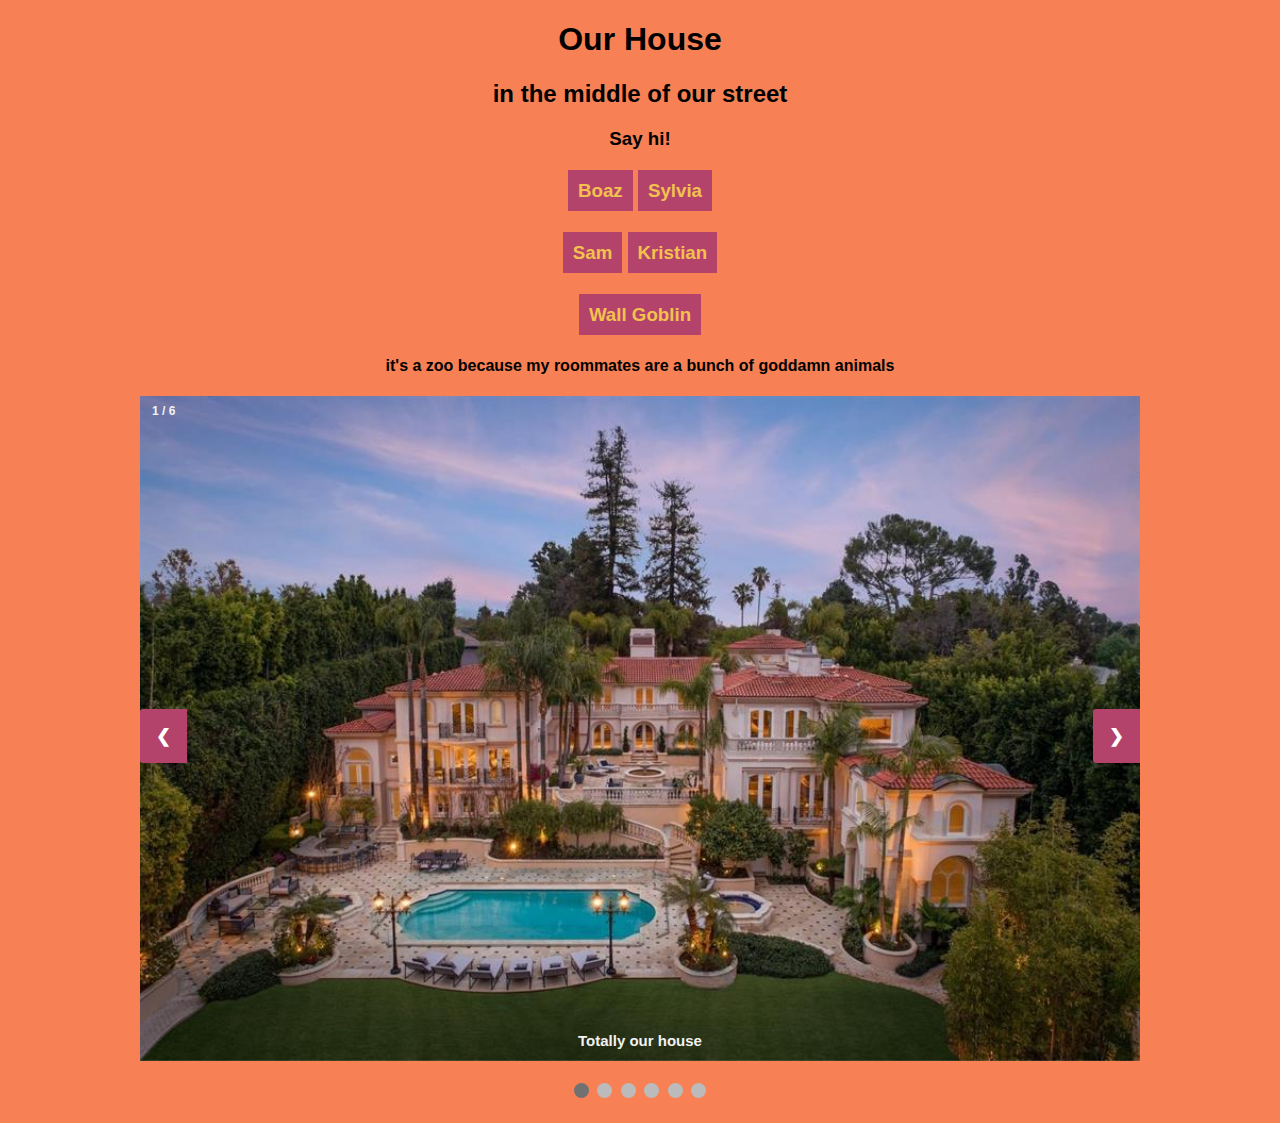
<file: index.html>
<!DOCTYPE html>

<head>
    <!-- General meta -->
    <meta name="viewport" content="width=device-width, initial-scale=1.0">
    <meta charset="UTF-8">

    <title>Welcome to the zoo</title>

    <link rel="stylesheet" type="text/css" href="css/index.css">

</head>
<body>
    <h1>Our House</h1>
    <h2>in the middle of our street</h2>

    <!-- Links to profile pages -->
    <h3>Say hi!
    <div class="link">
      <a href="boaz.html">Boaz</a>
      <a href="sylvia.html">Sylvia</a>
    </div>
    <div class="link">
      <a href="sam.html">Sam</a>
      <a href="kris.html">Kristian</a>
    </div>
    <div class="link">
      <a href="goblin.html">Wall Goblin</a>
    </h3>

    <h4>it's a zoo because my roommates are a bunch of goddamn animals<h4>



    <!-- Slideshow container -->
    <!-- I am lifting this ENTIRELY from W3schools! -->
    <!-- source: https://www.w3schools.com/howto/howto_js_slideshow.asp -->
<div class="slideshow-container">

 <!-- Full-width images with number and caption text -->
 <div class="mySlides fade">
   <div class="numbertext">1 / 6</div>
   <img src="img/house.jpg">
   <div class="text" alt="$500 million mansion">Totally our house</div>
 </div>

 <div class="mySlides fade">
   <div class="numbertext">2 / 6</div>
   <img src="img/boaz.JPG">
   <div class="text" alt="Boaz">Boaz</div>
 </div>

 <div class="mySlides fade">
   <div class="numbertext">3 / 6</div>
   <img src="img/sylvia.jpg">
   <div class="text" alt="Sylvia">Sylvia</div>
 </div>

 <div class="mySlides fade">
   <div class="numbertext">4 / 6</div>
   <img class="sampic" alt="Sam" src="img/sam.jpg">
   <div class="text">Sam</div>
 </div>

 <div class="mySlides fade">
   <div class="numbertext">5 / 6</div>
   <img class="krispic" alt="Kris" src="img/kris.jpeg">
   <div class="text">Kris</div>
 </div>

 <div class="mySlides fade">
   <div class="numbertext">6 / 6</div>
   <img class="gobpic" alt="Goblin" src="img/goblin.webp">
   <div class="text">Goblino</div>
 </div>

 <!-- Next and previous buttons -->
 <a class="prev" onclick="plusSlides(-1)">&#10094;</a>
 <a class="next" onclick="plusSlides(1)">&#10095;</a>
</div>
<br>

<!-- The dots/circles -->
<div style="text-align:center">
 <span class="dot" onclick="currentSlide(1)"></span>
 <span class="dot" onclick="currentSlide(2)"></span>
 <span class="dot" onclick="currentSlide(3)"></span>
 <span class="dot" onclick="currentSlide(4)"></span>
 <span class="dot" onclick="currentSlide(5)"></span>
 <span class="dot" onclick="currentSlide(6)"></span>
</div>

</body>
<foot>
  <script src="scripts/index.js"></script>
</foot>






<!-- -->
</file>
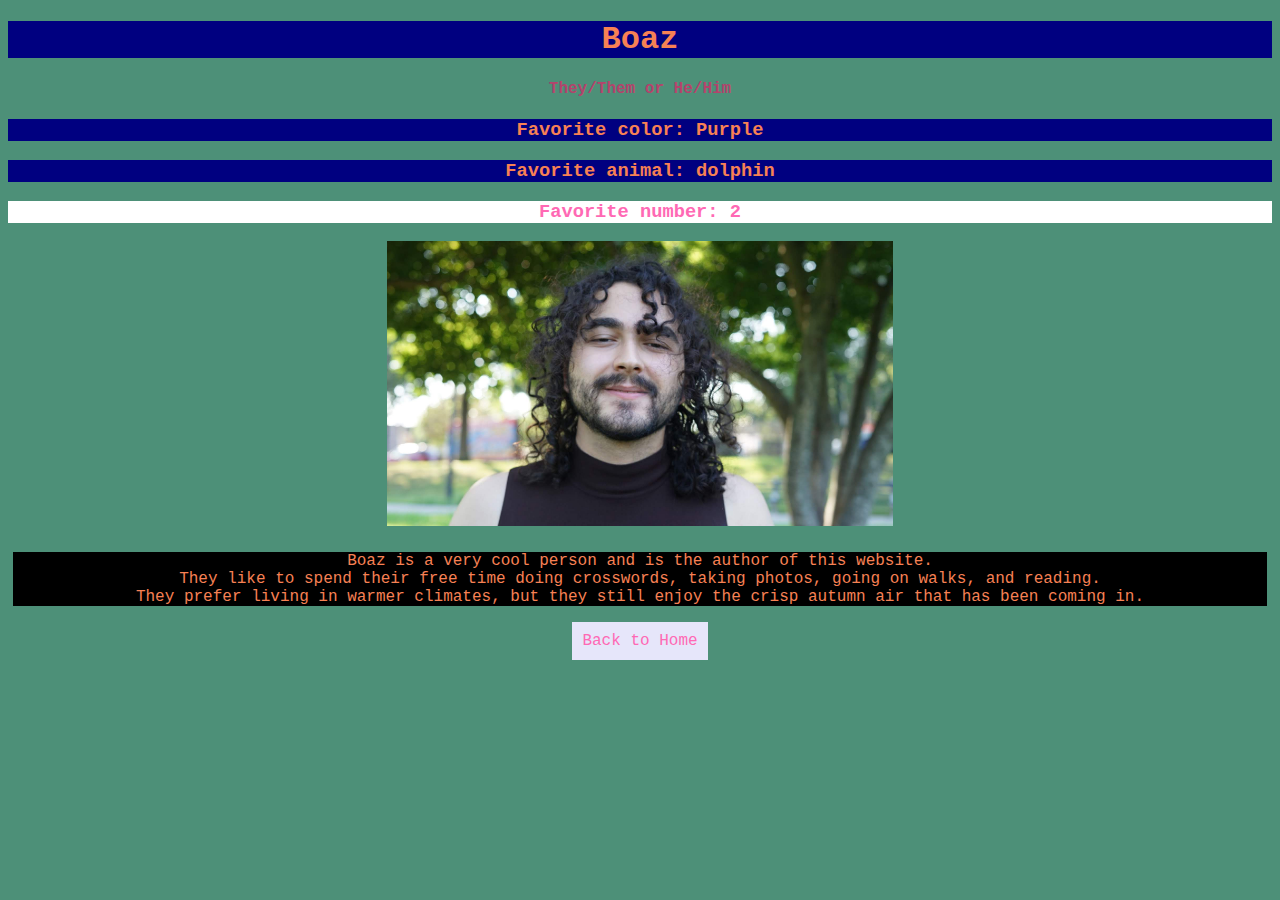
<file: boaz.html>
<!DOCTYPE html>
<head>
    <meta name="viewport" content="width=device-width, initial-scale=1.0">
    <meta charset="UTF-8">

    <title>Boaz's Page</title>

    <link rel="stylesheet" type="text/css" href="css/bio.css">
</head>
<body>
	<h1>Boaz</h1>
  <h4 id="pronouns">They/Them or He/Him<h4>
	<h3>Favorite color: Purple</h3>
	<h3>Favorite animal: dolphin</h3>
	<h3 id="fav-num">Favorite number: 2</h3>
  <img src="img/boaz.JPG" alt="Boaz OwO">
  <div>
  <p>
        Boaz is a very cool person and is the author of this website.
    <br>They like to spend their free time doing crosswords, taking photos, going on walks, and reading.
    <br>They prefer living in warmer climates, but they still enjoy the crisp autumn air that has been coming in.
    <br>
  </p>
</div>
  <div>
    <a href="index.html">Back to Home</a>
  </div>

</body>
</file>
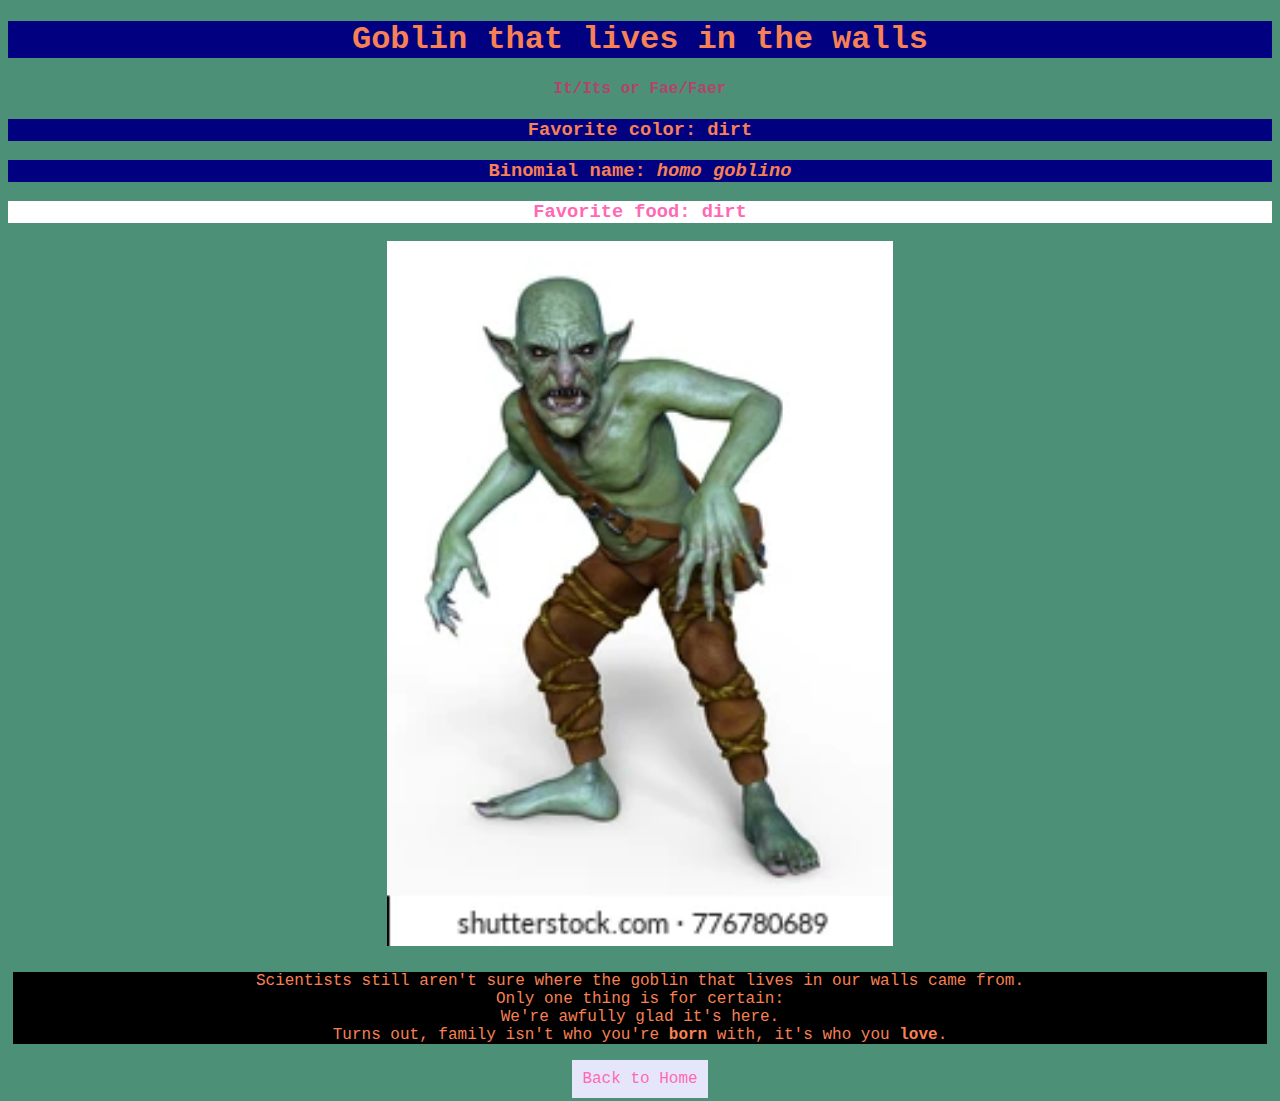
<file: goblin.html>
<!DOCTYPE html>
<head>
    <meta name="viewport" content="width=device-width, initial-scale=1.0">
    <meta charset="UTF-8">

    <title>Wall Goblin's Page</title>

    <link rel="stylesheet" type="text/css" href="css/bio.css">
</head>
<body>
	<h1>Goblin that lives in the walls</h1>
  <h4 id="pronouns">It/Its or Fae/Faer<h4>
	<h3>Favorite color: dirt</h3>
	<h3>Binomial name: <em>homo goblino</em></h3>
	<h3 id="fav-num">Favorite food: dirt</h3>
  <img src="img/goblin.webp" alt="goblin creature T_T">
  <div>
  <p>
    Scientists still aren't sure where the goblin that lives in our walls came from.<br>
    Only one thing is for certain:<br>
    We're awfully glad it's here.<br>
    Turns out, family isn't who you're <b>born</b> with, it's who you <b>love</b>.<br>
  </p>
</div>
  <div>
    <a href="index.html">Back to Home</a>
  </div>

</body>
</file>
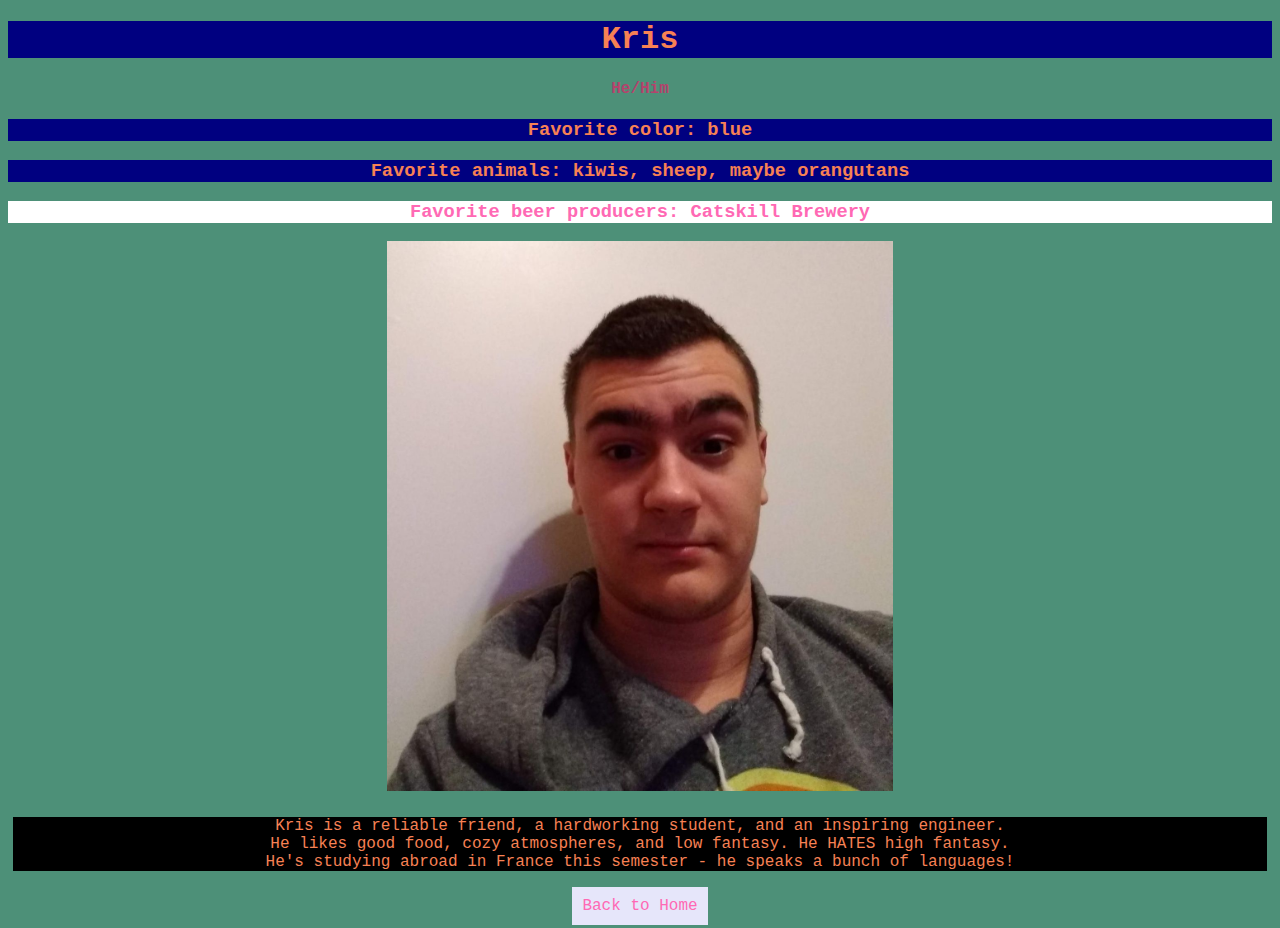
<file: kris.html>
<!DOCTYPE html>
<head>
    <meta name="viewport" content="width=device-width, initial-scale=1.0">
    <meta charset="UTF-8">

    <title>Kristian's Page</title>

    <link rel="stylesheet" type="text/css" href="css/bio.css">
</head>
<body>
	<h1>Kris</h1>
  <h4 id="pronouns">He/Him<h4>
	<h3>Favorite color: blue</h3>
	<h3>Favorite animals: kiwis, sheep, maybe orangutans</h3>
	<h3 id="fav-num">Favorite beer producers: Catskill Brewery</h3>
  <img src="img/kris.jpeg" alt="Kris O.O">
  <div>
  <p>
    Kris is a reliable friend, a hardworking student, and an inspiring engineer.<br>
    He likes good food, cozy atmospheres, and low fantasy. He HATES high fantasy.<br>
    He's studying abroad in France this semester - he speaks a bunch of languages!<br>
  </p>
</div>
  <div>
    <a href="index.html">Back to Home</a>
  </div>

</body>
</file>
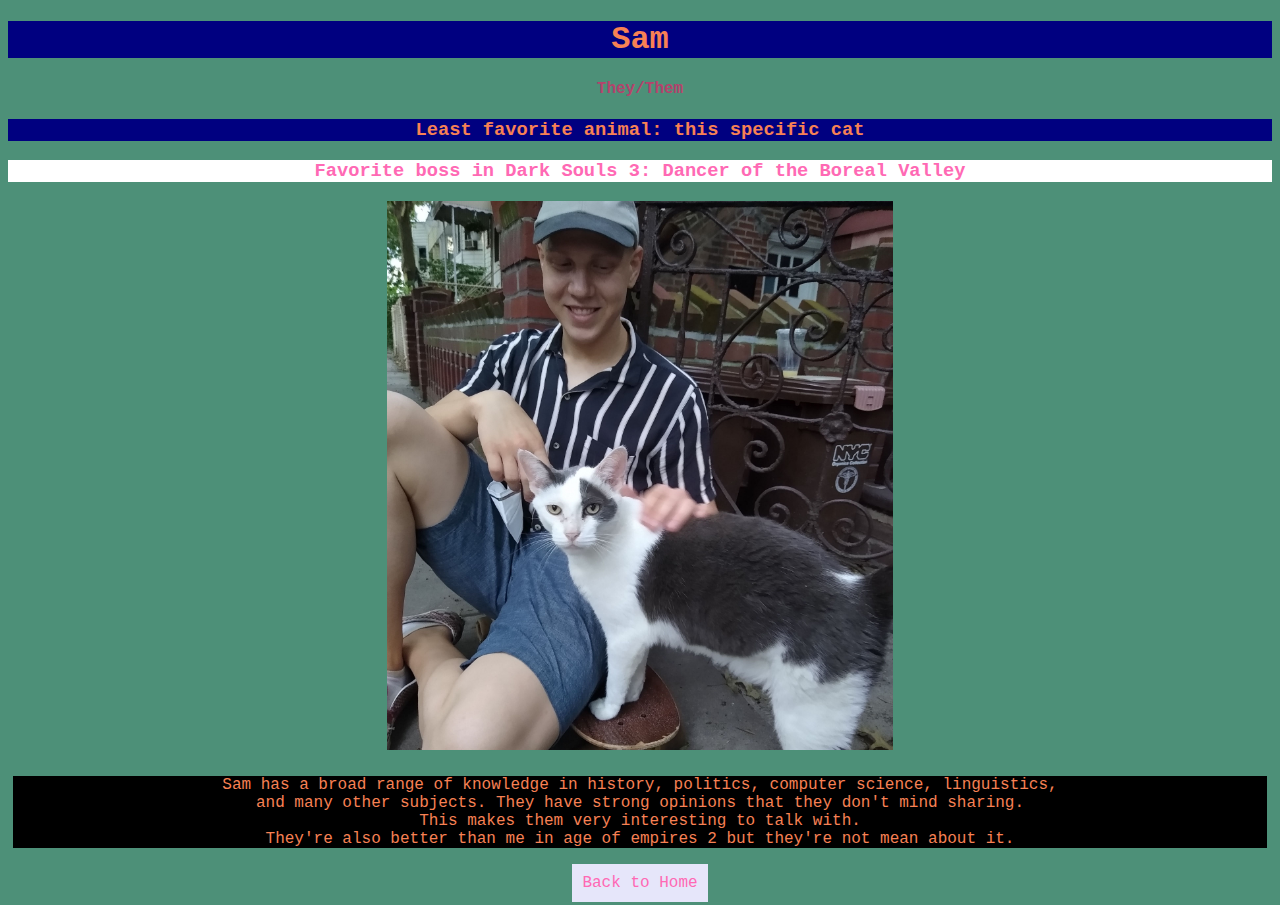
<file: sam.html>
<!DOCTYPE html>
<head>
    <meta name="viewport" content="width=device-width, initial-scale=1.0">
    <meta charset="UTF-8">

    <title>Sam's Page</title>

    <link rel="stylesheet" type="text/css" href="css/bio.css">
</head>
<body>
	<h1>Sam</h1>
  <h4 id="pronouns">They/Them<h4>
	<!-- <h3>Favorite color: </h3> -->
	<h3>Least favorite animal: this specific cat</h3>
	<h3 id="fav-num">Favorite boss in Dark Souls 3: Dancer of the Boreal Valley</h3>
  <img src="img/sam.jpg" alt="Sam >W<">
  <div>
  <p>
    Sam has a broad range of knowledge in history, politics, computer science, linguistics,<br>
    and many other subjects. They have strong opinions that they don't mind sharing.<br>
    This makes them very interesting to talk with.<br>
    They're also better than me in age of empires 2 but they're not mean about it.<br>
  </p>
</div>
  <div>
    <a href="index.html">Back to Home</a>
  </div>

</body>
</file>
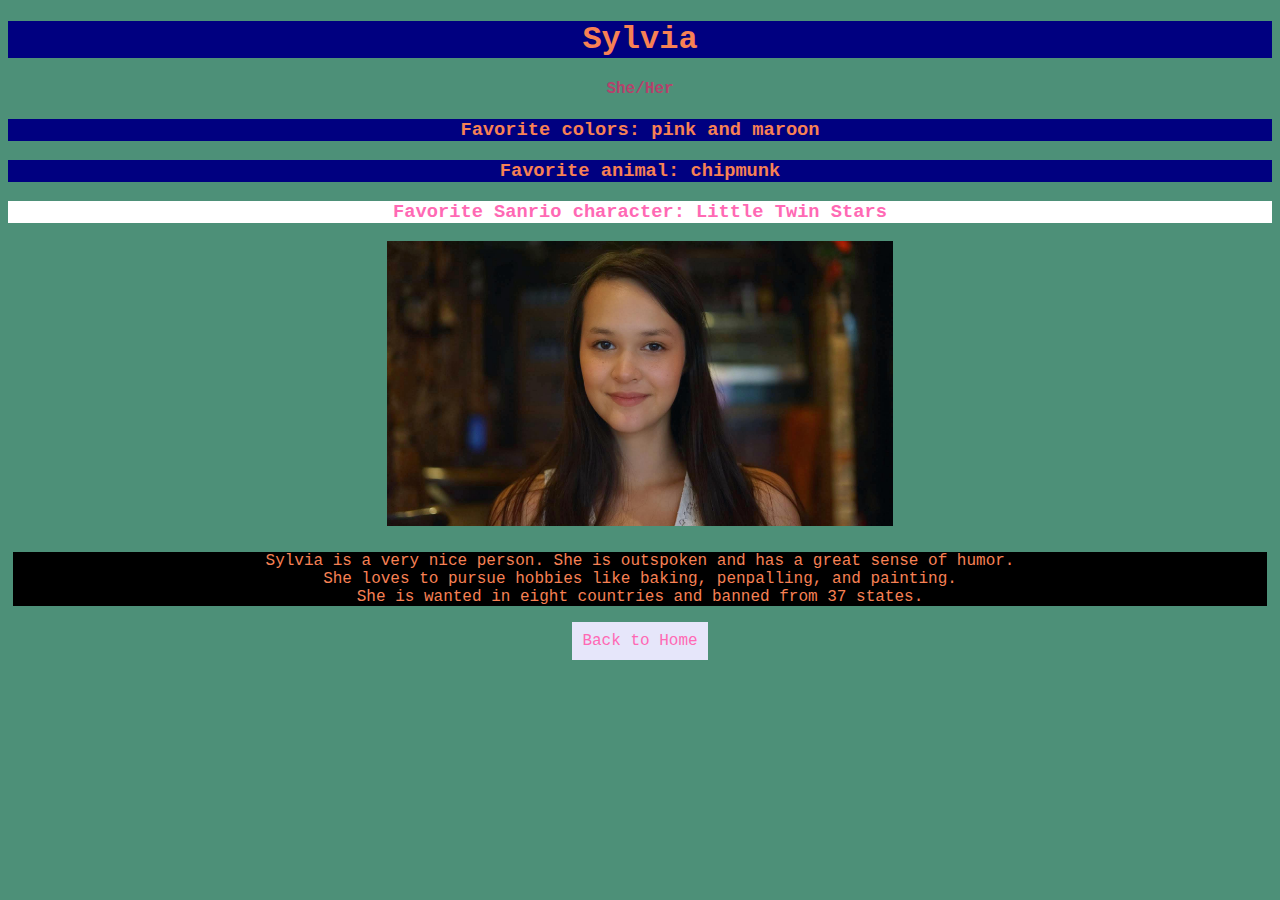
<file: sylvia.html>
<!DOCTYPE html>
<head>
    <meta name="viewport" content="width=device-width, initial-scale=1.0">
    <meta charset="UTF-8">

    <title>Sylvia's Page</title>

    <link rel="stylesheet" type="text/css" href="css/bio.css">
</head>
<body>
	<h1>Sylvia</h1>
  <h4 id="pronouns">She/Her<h4>
	<h3>Favorite colors: pink and maroon</h3>
	<h3>Favorite animal: chipmunk</h3>
  <h3 id="fav-num">Favorite Sanrio character: Little Twin Stars</h3>
  <img src="img/sylvia.jpg" alt="Sylvia UwU">
  <div>
  <p>
    Sylvia is a very nice person. She is outspoken and has a great sense of humor. <br>
    She loves to pursue hobbies like baking, penpalling, and painting. <br>
    She is wanted in eight countries and banned from 37 states. <br>
  </p>
</div>
  <div>
    <a href="index.html">Back to Home</a>
  </div>

</body>
</file>
<file: css/index.css>
body {
  font-family: Gill Sans, sans-serif;
  background-color: #F78154;
  text-align: center;
}

a {
  text-decoration: none;
  color: #F2C14E;
  background-color: #B4436C;
  padding: 10px;
}

/* Make links change color when passed over */
a:hover {
  color: #B4436C;
  background-color: #F2C14E;
  padding: 10px;
}

img {
  /*display: block;
  margin-left: auto;
  margin-right: auto;*/
  width: 100%;

}

.link {
  margin: 20px;
  padding: 10px;
}

.sampic, .krispic, .gobpic {
  width: 60%;
}

/* From here on is all lifted from W3schools */

* {box-sizing:border-box}

/* Slideshow container */
.slideshow-container {
  max-width: 1000px;
  position: relative;
  margin: auto;
}

/* Hide the images by default */
.mySlides {
  display: none;
}

/* Next & previous buttons */
.prev, .next {
  cursor: pointer;
  position: absolute;
  top: 50%;
  width: auto;
  margin-top: -22px;
  padding: 16px;
  color: white;
  font-weight: bold;
  font-size: 18px;
  transition: 0.6s ease;
  border-radius: 0 3px 3px 0;
  user-select: none;
}

/* Position the "next button" to the right */
.next {
  right: 0;
  border-radius: 3px 0 0 3px;
}

/* Position the "prev button" to the left */
/* I actually added this! Weird that W3 didn't have it. */
.prev {
  left: 0;
  border-radius: 3px 0 0 3px;
}

/* On hover, add a black background color with a little bit see-through */
.prev:hover, .next:hover {
  background-color: rgba(0,0,0,0.8);
}

/* Caption text */
.text {
  color: #f2f2f2;
  font-size: 15px;
  padding: 8px 12px;
  position: absolute;
  bottom: 8px;
  width: 100%;
  text-align: center;
}

/* Number text (1/3 etc) */
.numbertext {
  color: #f2f2f2;
  font-size: 12px;
  padding: 8px 12px;
  position: absolute;
  top: 0;
}

/* The dots/bullets/indicators */
.dot {
  cursor: pointer;
  height: 15px;
  width: 15px;
  margin: 0 2px;
  background-color: #bbb;
  border-radius: 50%;
  display: inline-block;
  transition: background-color 0.6s ease;
}

.active, .dot:hover {
  background-color: #717171;
}

/* Fading animation */
.fade {
  -webkit-animation-name: fade;
  -webkit-animation-duration: 1.5s;
  animation-name: fade;
  animation-duration: 1.5s;
}

@-webkit-keyframes fade {
  from {opacity: .4}
  to {opacity: 1}
}

@keyframes fade {
  from {opacity: .4}
  to {opacity: 1}
}
</file>
<file: css/bio.css>
body {
  font-family: Courier New;
  background-color: #4D9078;
  color: #F78154;
  text-align: center;
}

a {
  text-decoration: none;
  color: hotpink;
  background-color: lavender;
  padding: 10px;
}

h1, h3 {
  background-color: navy;
}

a:hover {
  color: lavender;
  background-color:hotpink;
  padding: 10px;
}

div {
  padding: 5px;
}

img {
  width: 40%;
}

p {
  background-color: black;
}

#fav-num {
	color: hotpink;
  background: white;
}

#pronouns {
  color: #B4436C;
}
</file>
